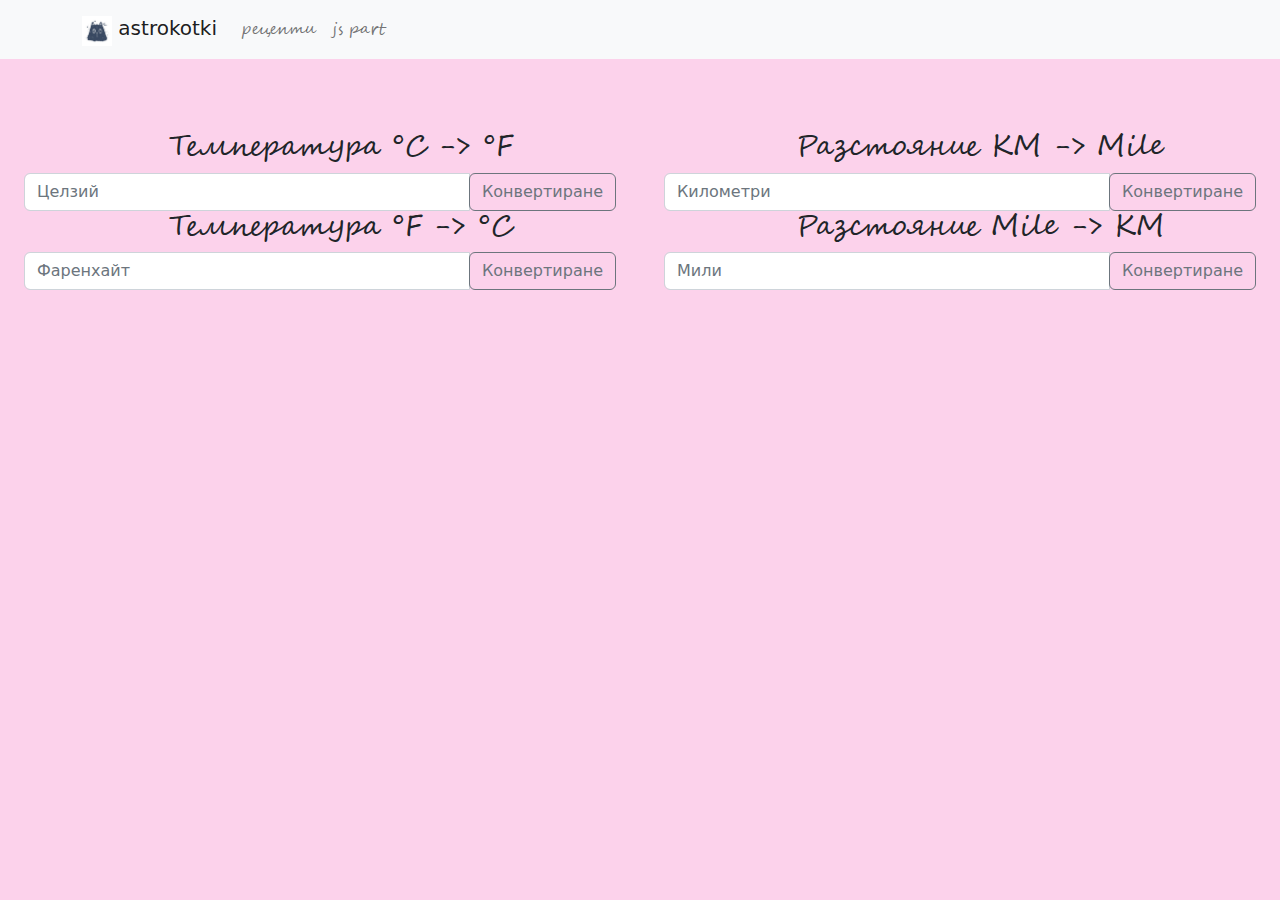
<file: kotki.html>
<!DOCTYPE html>
<html lang="en">
	<head>
		<meta charset="utf-8">
		<meta name="viewport" content="width=device-width, initial-scale=1">
		<meta name="author" content="Mira">
		<title>kotki</title>
		<link rel="icon" type="image/jpg" href="astrocat.jpg">
		<link rel="stylesheet" media="screen" href="https://fontlibrary.org//face/" type="text/css"/>
		<link rel="stylesheet" href="bootstrap.css">
		<link rel="stylesheet" href="style.css">
	</head>

  <body>

		<nav class="navbar navbar-expand-lg bg-light">
			<div class="container">
				<a class="navbar-brand" href="index.html">
					<img src="astrocat.jpg" alt="Logo" width="30" height="24" class="d-inline-block align-text-top" />
					astrokotki
				</a>
				<button class="navbar-toggler" type="button" data-bs-toggle="collapse" data-bs-target="#navbarNav">
					<span class="navbar-toggler-icon"></span>
				</button>
				<div class="collapse navbar-collapse" id="navbarNav">
					<ul class="navbar-nav">
						<li class="nav-item">
							<a class="nav-link" href="astro.html">рецепти</a>
						</li>
						<li class="nav-item">
							<a class="nav-link" href="kotki.html">js part</a>
						</li>
					</ul>
				</div>
			</div>
		</nav>
		<br><br><br>
		<div class="container-fluid text-center">

				<div class="row">
					<div class="col-md-6">
						<div class="container">
							<h3>Температура °C -> °F</h3>
                            <div class="input-group">
                                <input id="inputA" type="text" class="form-control" placeholder="Целзий">
                                <div class="input-group-append">
                                    <button id="buttonA" class="btn btn-outline-secondary" type="button">Конвертиране</button>
                                </div>
                            </div>
							<p id="answerA" class="alert alert-success" style="display:none"></p>
						</div>
					</div>
						
	
					<div class="col-md-6">
						<div class="container">
							<h3>Разстояние KM -> Mile</h3>
                            <div class="input-group">
                                <input id="inputB" type="text" class="form-control" placeholder="Километри">
                                <div class="input-group-append">
                                    <button id="buttonB" class="btn btn-outline-secondary" type="button">Конвертиране</button>
                                </div>
                            </div>
							<p id="answerB" class="alert alert-success" style="display:none"></p>
						</div>
					</div>
				</div>

				<div class="row">
					<div class="col-md-6">
						<div class="container">
							<h3>Температура °F -> °C</h3>
                            <div class="input-group">
                                <input id="inputC" type="text" class="form-control" placeholder="Фаренхайт">
                                <div class="input-group-append">
                                    <button id="buttonC" class="btn btn-outline-secondary" type="button">Конвертиране</button>
                                </div>
                            </div>
							<p id="answerC" class="alert alert-success" style="display:none"></p>
						</div>
					</div>
						
	
					<div class="col-md-6">
						<div class="container">
							<h3>Разстояние Mile -> KM</h3>
                            <div class="input-group">
                                <input id="inputD" type="text" class="form-control" placeholder="Мили">
                                <div class="input-group-append">
                                    <button id="buttonD" class="btn btn-outline-secondary" type="button">Конвертиране</button>
                                </div>
                            </div>
							<p id="answerD" class="alert alert-success" style="display:none"></p>
						</div>
					</div>
				</div>
		</div>
		
		<script src="kotki.js"></script>
		<script src="bootstrap.js"></script>
   </body>
</html>
</file>
<file: style.css>
@font-face{
	font-family: "Segoe Script";
	src: url(fonts/segoesc.ttf);
	font-style: normal;
}


body {
     background-color: #fcd2eb;
}
	
  
h1 {
	padding-top: 70px;
	font-family: "Segoe Script";
	margin-left: 10px;
	text-align: center;
}

h2, h3 {
     margin-left: 40px;
     font-family: "Segoe Script";
}

ul, li, ol {
	color: black;
    font-family: "Segoe Script";
	font-weight: normal;
    font-style: normal;
}

p, label {
	text-align: justify;
	color: black;
    font-family: "Segoe Script";
	font-weight: normal;
    font-style: normal;
}

/*img {
  	width: 288px;
  	height: auto;
}*/

th {
    background-color: blue;
}

.logo, .navbar-brand > img{
    	height: 30px;
    	width: auto;
}
</file>
